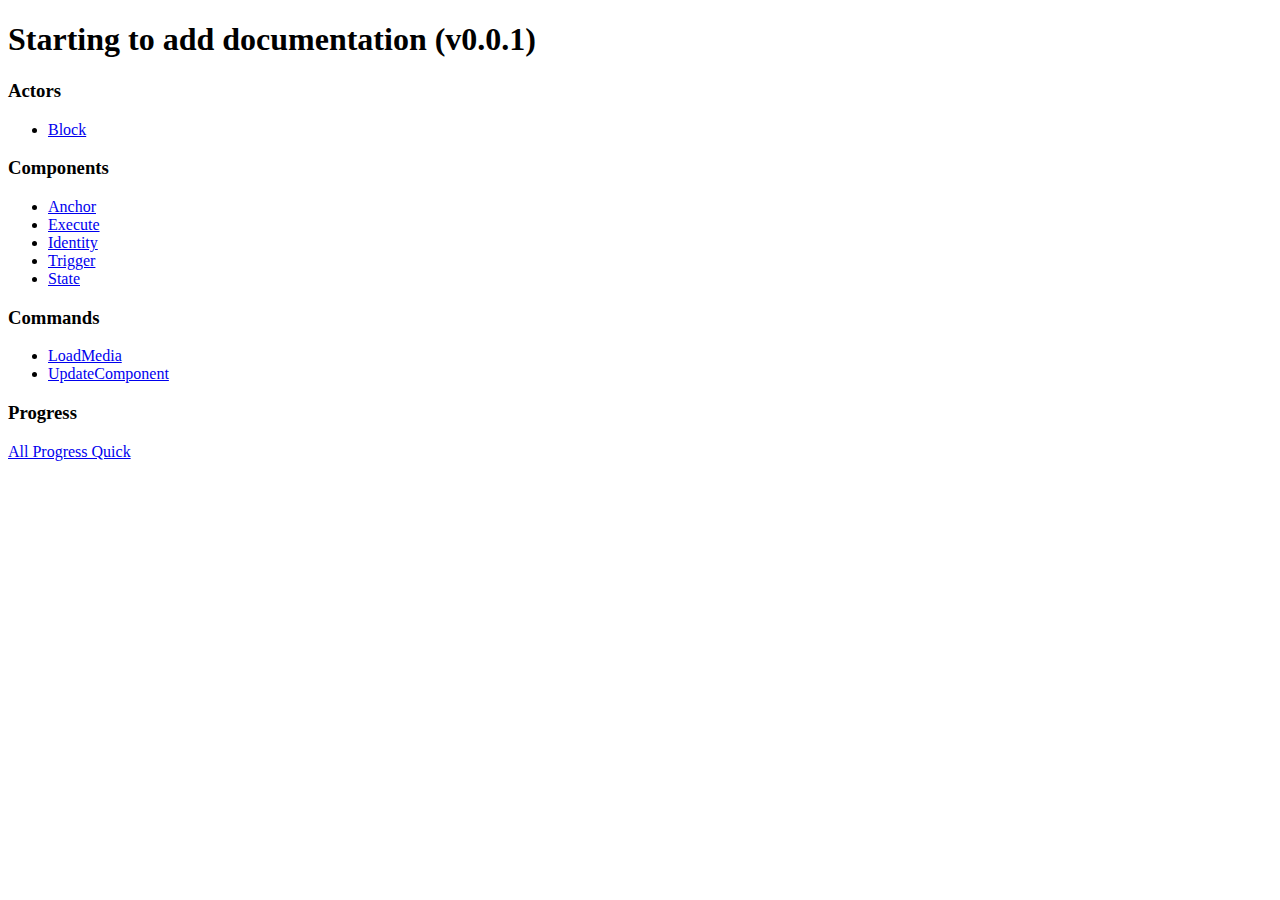
<file: index.html>
<!DOCTYPE html>
<html>
	<body>
		<h1>Starting to add documentation (v0.0.1)</h1>
		
		<h3>Actors</h3>
		<ul>
			<li><a href="sections/actors/block.html">Block</a></li>
		</ul>
		
		<h3>Components</h3>
		<ul>
			<li><a href="sections/components/anchor.html">Anchor</a></li>
			<li><a href="sections/components/execute.html">Execute</a></li>
			<li><a href="sections/components/identity.html">Identity</a></li>
			<li><a href="sections/components/trigger.html">Trigger</a></li>
			<li><a href="sections/components/state.html">State</a></li>
		</ul>
		
		<h3>Commands</h3>
		<ul>
		<li><a href="sections/commands/loadmedia.html">LoadMedia</a></li>
		<li><a href="sections/commands/updatecomponent.html">UpdateComponent</a></li>
		</ul>
		
		<h3>Progress</h3>
		<a href="sections/lists/progress.html">All Progress Quick</a>
	</body>
</html>
</file>
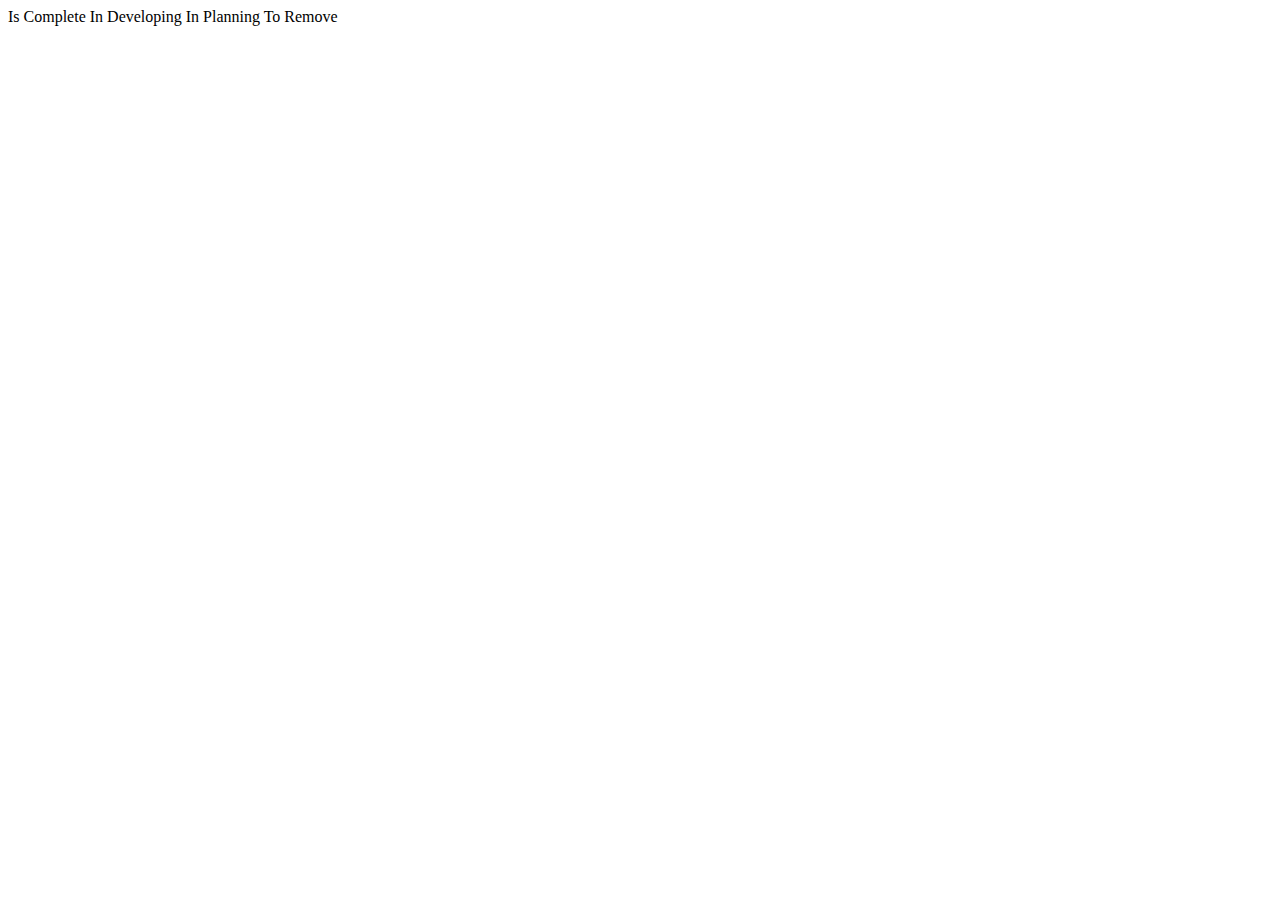
<file: shared/progress_banner.html>
<!DOCTYPE html>
<div id="progress_banner">
	<span class="leftCorner complete">Is Complete</span>
	<span class="center inDevelopment">In Developing</span>
	<span class="center isConcept">In Planning</span>
	<span class="rightCorner toRemove">To Remove</span>
</div>
</file>
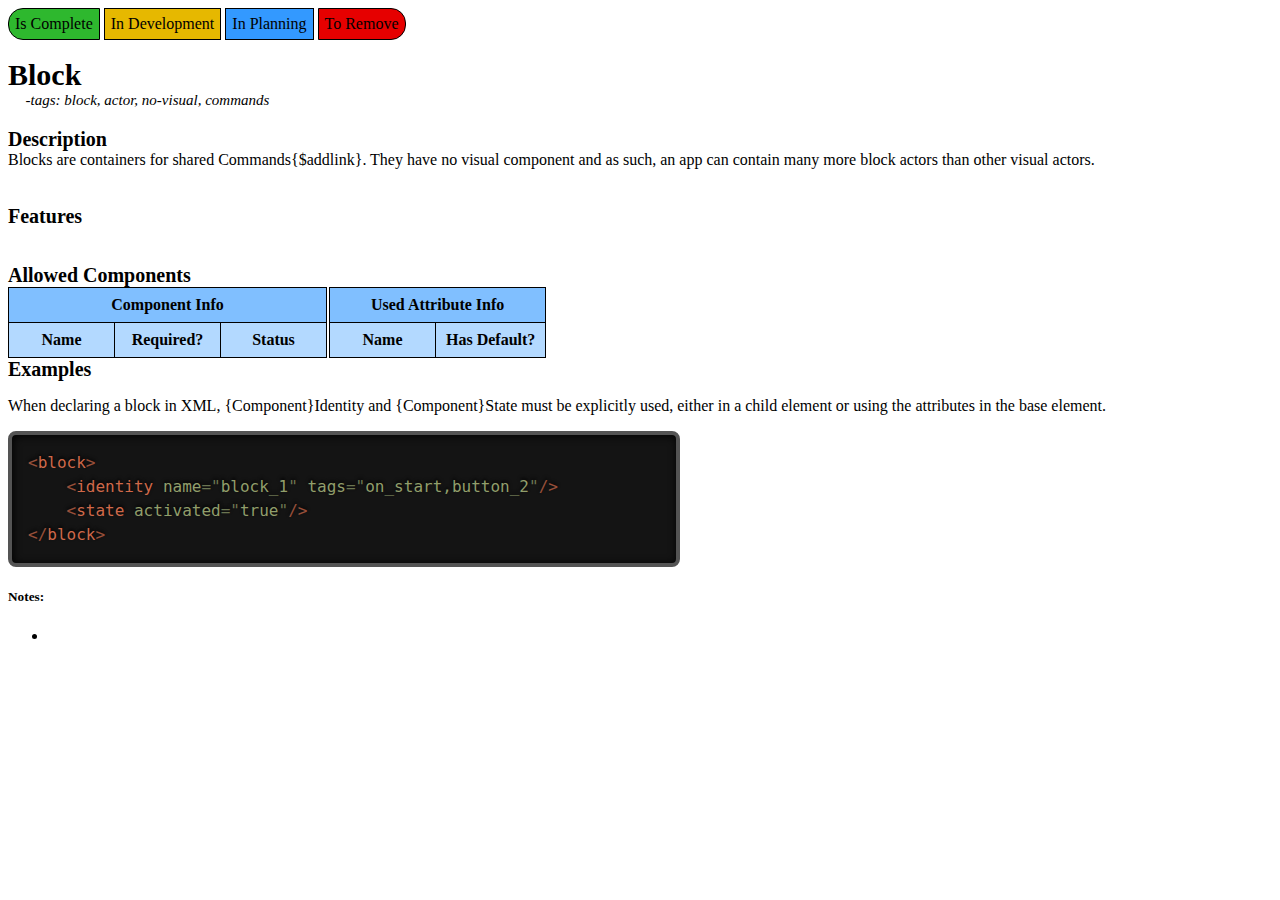
<file: sections/actors/block.html>
<html>
	<head>
		<link rel="stylesheet" href="../../css/feature_progress.css"/>
		<link rel="stylesheet" href="../../css/fonts.css"/>
		<link rel="stylesheet" href="../../css/tables.css"/>
		
		<link rel="stylesheet" href="../../plugins/prism/prism.css"/>
	</head>
	<body>
		<script src="../../plugins/jquery/jquery-3_3_1-min.js"></script>
		<script src="../../plugins/prism/prism.js"></script>
		
		
		<script src="../../shared/js/table_functions.js"></script>
		
		<div id="progress_banner">
			<span class="leftCorner complete">Is Complete</span>
			<span class="center inDevelopment">In Development</span>
			<span class="center isConcept">In Planning</span>
			<div class="rightCorner toRemove">To Remove</div>
		</div>
		<br>
		<div>
			<div class="pageHeader">Block</div>
			<div class="pageTags">	-tags: block, actor, no-visual, commands</div>
		</div>
		
		<br><br>
		
		<div>
			<div class="sectionHeader">Description</div>
			<div> Blocks are containers for shared Commands{$addlink}. They have no visual component and as such, an app can contain many more block actors than other visual actors.</div>
		</div>
		
		<br><br>
		
		<div>
			<div class="sectionHeader">Features</div>
			<div>
				<table class="featureTable">
					<tr>
						
					</tr>
				</table>
			</div>
		</div>
		
		<br><br>
		
		<div>
			<div class="sectionHeader">Allowed Components</div>
			<div class="sizeLimit">
				<table id="childCompTable" class="componentTable">
					<thead>
						<tr>
							<th colspan="3" class="cp2 darkercolor">Component Info</th>
							<th class="cp4 hidden"></th>
							<th colspan="2" class="cp2 darkercolor">Used Attribute Info</th>
						</tr>
						<tr>
							<th class="cp3 name lightcolor">Name</th>
							<th class="cp3 name lightcolor">Required?</th>
							<th class="cp3 name lightcolor">Status</th>
							
							<th class="cp4"></th>
							
							<th class="cp3 name lightcolor">Name</th>
							<th class="cp3 name lightcolor">Has Default?</th>
						</tr>
					</thead>
					<tbody>
						<script>
						addComponentToTable("childCompTable", 
						                     new Component("Execute", "../../sections/components/execute.html", "No",
															[ new AttributeInfo("inner_trigger", "inner_trigger", "Yes")
															]),
											"inDevelopment");
											
						addComponentToTable("childCompTable", 
						                     new Component("Identity", "../../sections/components/identity.html", "Yes" ,
															[ 	new AttributeInfo("name", "name", "No"),
																new AttributeInfo("tags", "tags", "Yes")
															]),
											"inDevelopment");
											
						addComponentToTable("childCompTable", 
						                     new Component("Parameter", "../../sections/components/parameter.html", "No", 
															[ new AttributeInfo("name", "name", "No"),
															  new AttributeInfo("value", "value", "No")
															]),
											"isConcept");
						
						addComponentToTable("childCompTable", 
						                     new Component("State", "../../sections/components/state.html", "No",
															[ new AttributeInfo("activated", "activated", "Yes")
															]),
											"inDevelopment");
						
						</script>
					</tbody>
				</table>
			</div>
		</div>
		
		<div>
			<div class="sectionHeader">Examples</div>
			<p class="usecase">When declaring a block in XML, {Component}Identity and {Component}State must be explicitly used, either in a child element or using the attributes in the base element.
			
			</p>
			<pre style="width:50%" class="language-xml">
				<code><!--
					<block>
						<identity name="block_1" tags="on_start,button_2"/>
						<state activated="true"/>
					</block>
				--></code>
			</pre>
		</div>

		<h5>Notes:</h5>
		<ul>
			<li></li>
		</ul>
	</body>
</html>
</file>
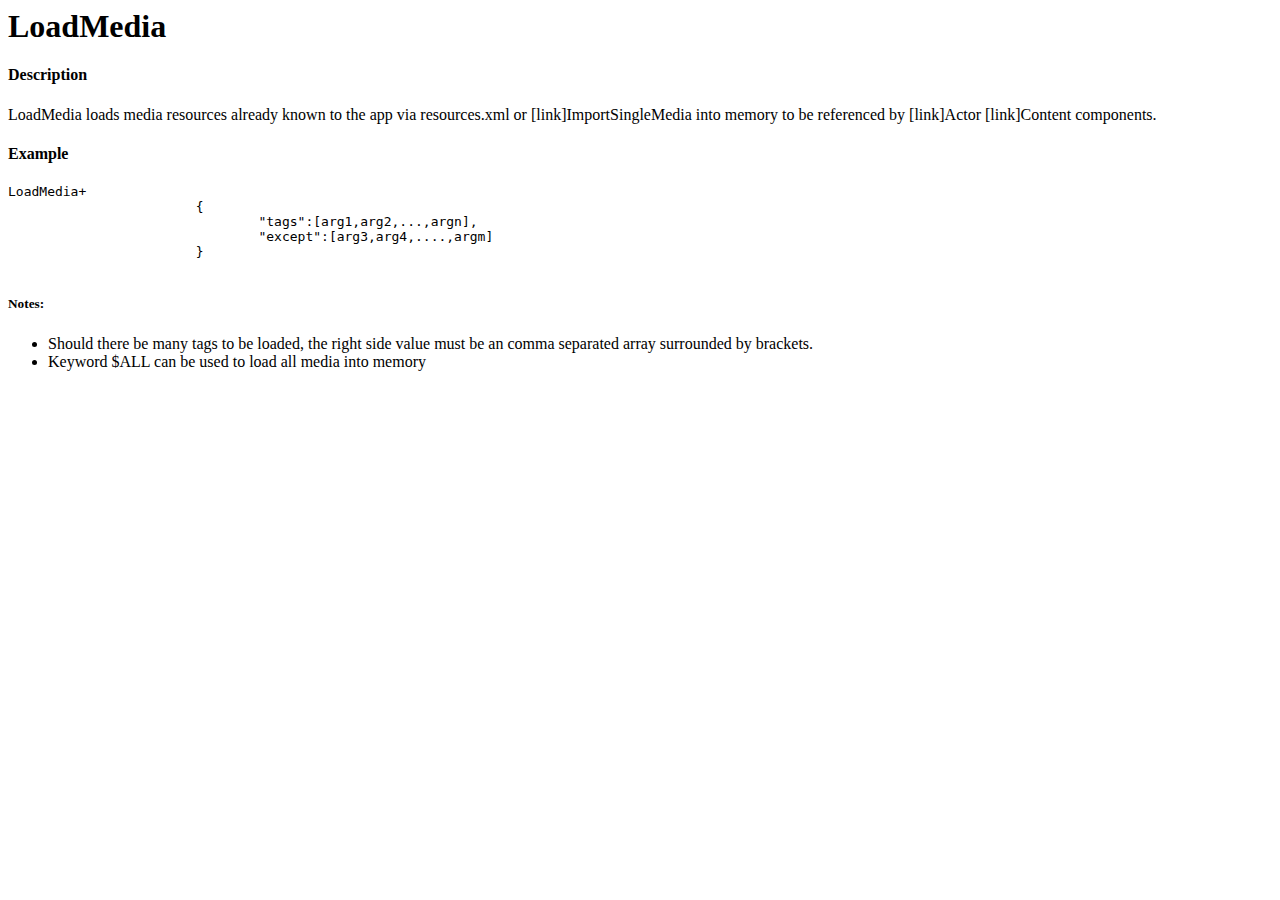
<file: sections/commands/loadmedia.html>
<html>
	<body>
		<h1>LoadMedia</h1>
		<p/>

		<h4>Description</h4>
		<p>LoadMedia loads media resources already known to the app via resources.xml or [link]ImportSingleMedia into memory to be referenced by [link]Actor [link]Content components.</p>
		
		<h4>Example</h4>
		<pre>LoadMedia+
			{
				"tags":[arg1,arg2,...,argn],
				"except":[arg3,arg4,....,argm]
			}
		</pre>

		<h5>Notes:</h5>
		<ul>
			<li>Should there be many tags to be loaded, the right side value must be an comma separated array surrounded by brackets.</li>
			<li>Keyword $ALL can be used to load all media into memory</li>
		</ul>
	</body>
</html>
</file>
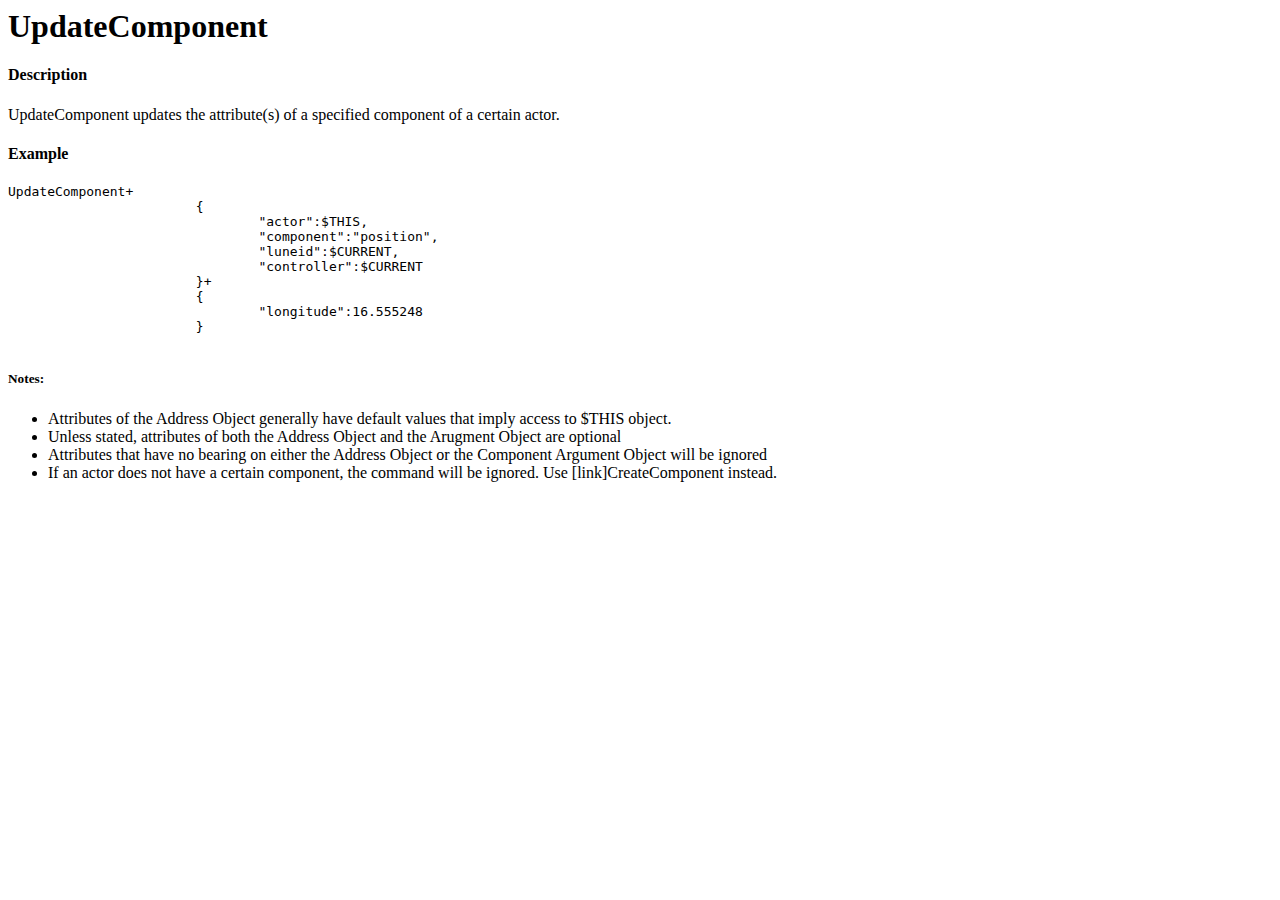
<file: sections/commands/updatecomponent.html>
<html>
	<body>
		<h1>UpdateComponent</h1>
		<p/>

		<h4>Description</h4>
		<p>UpdateComponent updates the attribute(s) of a specified component of a certain actor.</p>
		
		<h4>Example</h4>
		<pre>UpdateComponent+
			{
				"actor":$THIS,
				"component":"position",
				"luneid":$CURRENT,
				"controller":$CURRENT
			}+
			{
				"longitude":16.555248
			}
		</pre>

		<h5>Notes:</h5>
		<ul>
			<li>Attributes of the Address Object generally have default values that imply access to $THIS object.</li>
			<li>Unless stated, attributes of both the Address Object and the Arugment Object are optional</li>
			<li>Attributes that have no bearing on either the Address Object or the Component Argument Object will be ignored</li>
			<li>If an actor does not have a certain component, the command will be ignored. Use [link]CreateComponent instead.</li>
		</ul>
	</body>
</html>
</file>
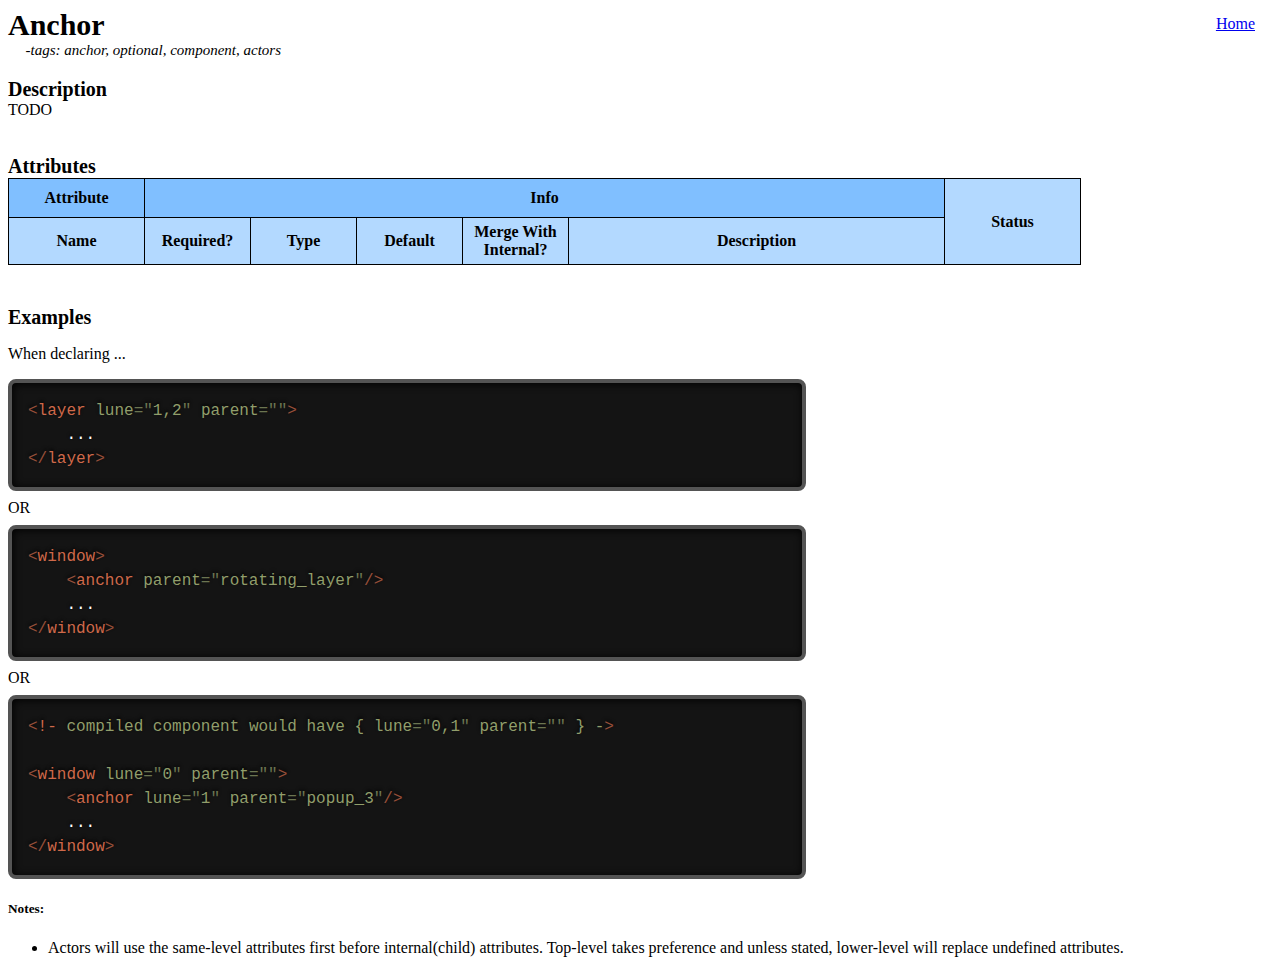
<file: sections/components/anchor.html>
<html>
	<head>
		<link rel="stylesheet" href="../../css/feature_progress.css"/>
		<link rel="stylesheet" href="../../css/fonts.css"/>
		<link rel="stylesheet" href="../../css/tables.css"/>
		
		<link rel="stylesheet" href="../../plugins/prism/prism.css"/>
	</head>
	<body>
		<script src="../../plugins/jquery/jquery-3_3_1-min.js"></script>
		<script src="../../plugins/prism/prism.js"></script>
		<script src="../../shared/js/table_functions.js"></script>
		
		
		<!-- HOME -->
		<div style="position: absolute; top: 15px; right: 25px;">
			<a href="../../index.html">Home</a>
		</div>
		<!-- MAIN -->
		<div>
			<div class="pageHeader">Anchor</div>
			<div class="pageTags">	-tags: anchor, optional, component, actors</div>
		</div>
		
		<br><br>
		
		<div>
			<div class="sectionHeader">Description</div>
			<div>TODO</div>
		</div>
		
		<br><br>
		
		<div>
			<div class="sectionHeader">Attributes</div>
			<div class="sizeLimit">
				<table id="attributeTable" class="componentTable">
					<thead>
						<tr>
							<th class="cp1 darkercolor">Attribute</th>
							<th colspan="5" class="cp2 darkercolor">Info</th>
							<th rowspan="2" class="cp1 lightcolor">Status</th>
						</tr>
						<tr>
							<th class="cp3 name lightcolor">Name</th>
							<th class="cp3 type lightcolor">Required?</th>
							<th class="cp3 type lightcolor">Type</th>
							<th class="cp3 type lightcolor">Default</th>
							<th class="cp3 type lightcolor">Merge With Internal?</th>
							<th class="cp3 desc lightcolor">Description</th> 
						</tr>
					</thead>
					<tbody>
						<tr><td colspan="6" style="height:5px;"></tr>
						<script>
						addAttributeToTable("lune", "No", "String Array", "$all", "Yes", "The lune attribute dictates which lune(s) an actor could be created.", "isConcept");
						
						addAttributeToTable("parent", "No", "String", "$lune", "No", "The parent attribute controls where the actor is attached in a scene. Some systems (like positioning) is  relative to a parent.", "inDevelopment");
						</script>
					</tbody>
				</table>
			</div>
		</div>
				
		<br><br>
		<div>
			<div class="sectionHeader">Examples</div>
			<p class="usecase">When declaring ...
			</p>
			<pre style="width:60%" class="language-xml">
				<code><!--
					<layer lune="1,2" parent="">
						...
					</layer>
				--></code>
			</pre>
			<span> OR </span>
			<pre style="width:60%" class="language-xml">
				<code><!--
					<window>
						<anchor parent="rotating_layer"/>
						...
					</window>
				--></code>
			</pre>
			<span> OR </span>
			<pre style="width:60%" class="language-xml">
				<code><!--
					<!- compiled component would have { lune="0,1" parent="" } ->
					
					<window lune="0" parent="">
						<anchor lune="1" parent="popup_3"/>
						...
					</window>
				--></code>
			</pre>
		</div>

		<h5>Notes:</h5>
		<ul>
			<li>Actors will use the same-level attributes first before internal(child) attributes. Top-level takes preference and unless stated, lower-level will replace undefined attributes.</li>
		</ul>
	</body>
</html>
</file>
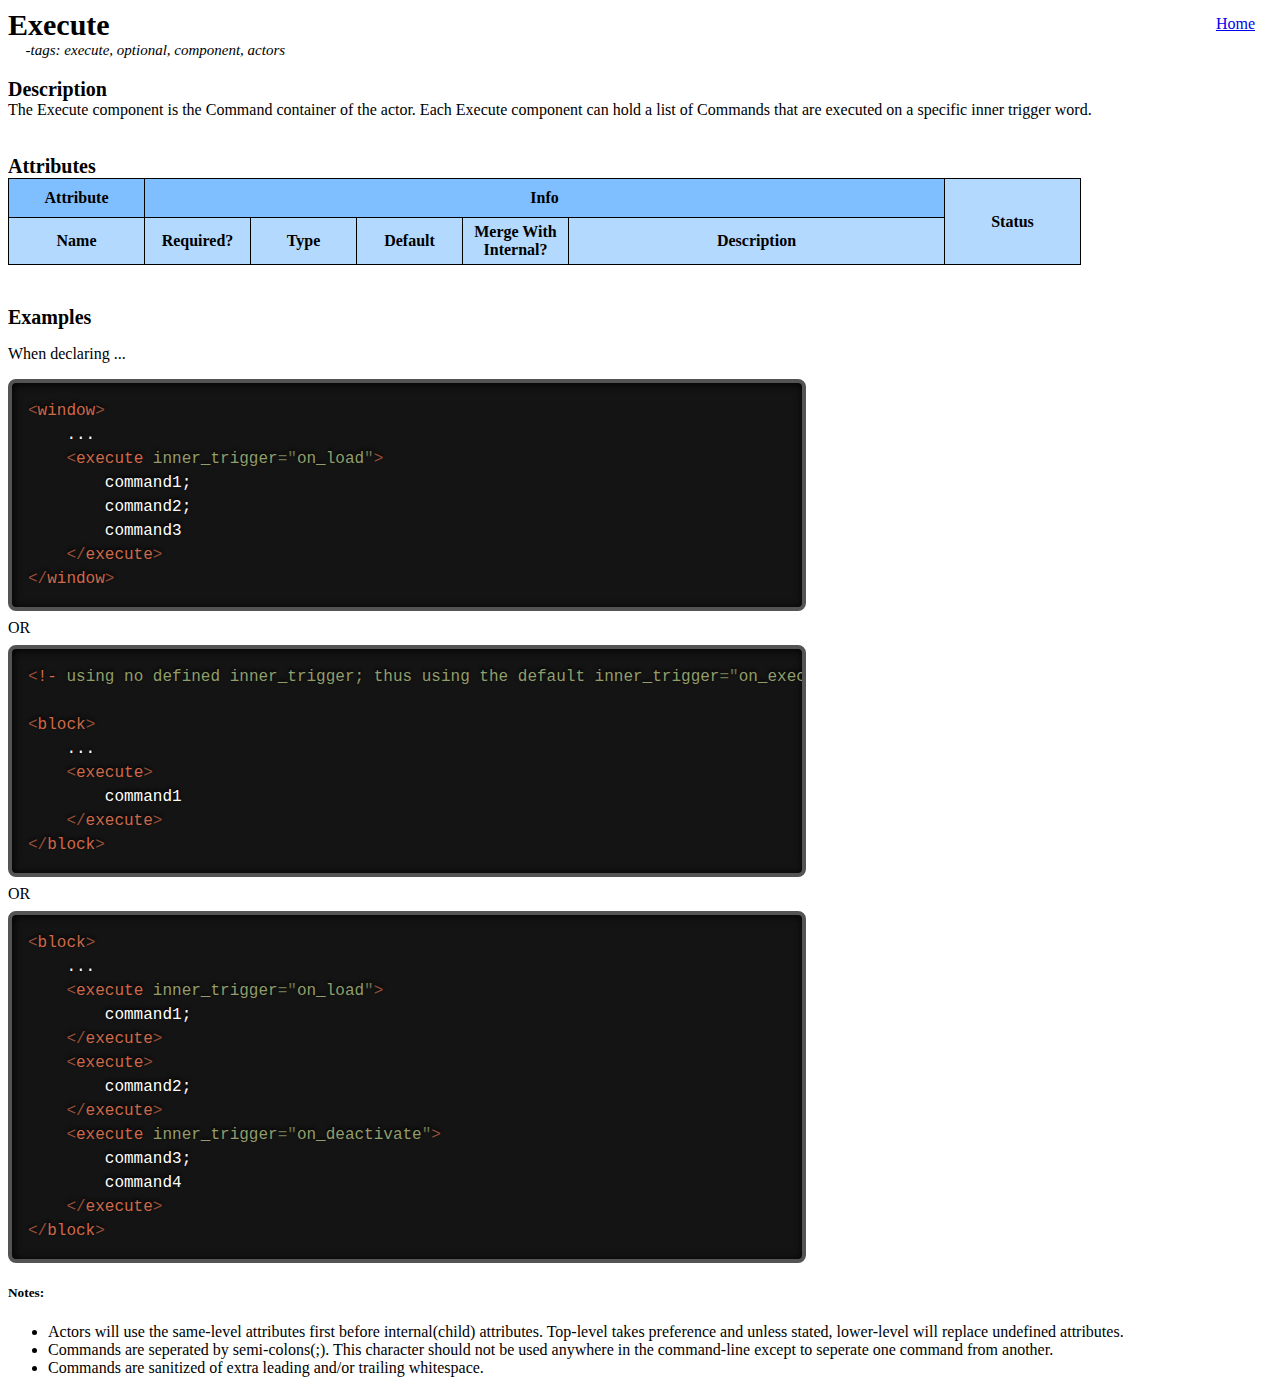
<file: sections/components/execute.html>
<html>
	<head>
		<link rel="stylesheet" href="../../css/feature_progress.css"/>
		<link rel="stylesheet" href="../../css/fonts.css"/>
		<link rel="stylesheet" href="../../css/tables.css"/>
		
		<link rel="stylesheet" href="../../plugins/prism/prism.css"/>
	</head>
	<body>
		<script src="../../plugins/jquery/jquery-3_3_1-min.js"></script>
		<script src="../../plugins/prism/prism.js"></script>
		<script src="../../shared/js/table_functions.js"></script>
		
		
		<!-- HOME -->
		<div style="position: absolute; top: 15px; right: 25px;">
			<a href="../../index.html">Home</a>
		</div>
		<!-- MAIN -->
		<div>
			<div class="pageHeader">Execute</div>
			<div class="pageTags">	-tags: execute, optional, component, actors</div>
		</div>
		
		<br><br>
		
		<div>
			<div class="sectionHeader">Description</div>
			<div>The Execute component is the Command container of the actor. Each Execute component can hold a list of Commands that are executed on a specific inner trigger word.</div>
		</div>
		
		<br><br>
		
		<div>
			<div class="sectionHeader">Attributes</div>
			<div class="sizeLimit">
				<table id="attributeTable" class="componentTable">
					<thead>
						<tr>
							<th class="cp1 darkercolor">Attribute</th>
							<th colspan="5" class="cp2 darkercolor">Info</th>
							<th rowspan="2" class="cp1 lightcolor">Status</th>
						</tr>
						<tr>
							<th class="cp3 name lightcolor">Name</th>
							<th class="cp3 type lightcolor">Required?</th>
							<th class="cp3 type lightcolor">Type</th>
							<th class="cp3 type lightcolor">Default</th>
							<th class="cp3 type lightcolor">Merge With Internal?</th>
							<th class="cp3 desc lightcolor">Description</th> 
						</tr>
					</thead>
					<tbody>
						<tr><td colspan="6" style="height:5px;"></tr>
						<script>
						addAttributeToTable("inner_trigger", "No", "String", "on_execute", "Can't be on base element", "The inner_trigger attribute is the internal event listener. Only predefined events or custom events from internal <a href=\"../../sections/components/trigger.html\">Triggers</a> or <a href=\"../../sections/components/timer.html\">Timers</a> that start with $INNER.eventname.", "inDevelopment");
						</script>
					</tbody>
				</table>
			</div>
		</div>
				
		<br><br>
		<div>
			<div class="sectionHeader">Examples</div>
			<p class="usecase">When declaring ...
			</p>
			<pre style="width:60%" class="language-xml">
				<code><!--
					<window>
						...
						<execute inner_trigger="on_load">
							command1;
							command2;
							command3
						</execute>
					</window>
				--></code>
			</pre>
			<span> OR </span>
			<pre style="width:60%" class="language-xml">
				<code><!--
					<!- using no defined inner_trigger; thus using the default inner_trigger="on_execute" ->
					
					<block>
						...
						<execute>
							command1
						</execute>
					</block>
				--></code>
			</pre>
			<span> OR </span>
			<pre style="width:60%" class="language-xml">
				<code><!--
					<block>
						...
						<execute inner_trigger="on_load">
							command1;
						</execute>
						<execute>
							command2;
						</execute>
						<execute inner_trigger="on_deactivate">
							command3;
							command4
						</execute>
					</block>
				--></code>
			</pre>
		</div>

		<h5>Notes:</h5>
		<ul>
			<li>Actors will use the same-level attributes first before internal(child) attributes. Top-level takes preference and unless stated, lower-level will replace undefined attributes.</li>
			<li>Commands are seperated by semi-colons(;). This character should not be used anywhere in the command-line except to seperate one command from another.</li>
			<li>Commands are sanitized of extra leading and/or trailing whitespace.</li>
		</ul>
	</body>
</html>
</file>
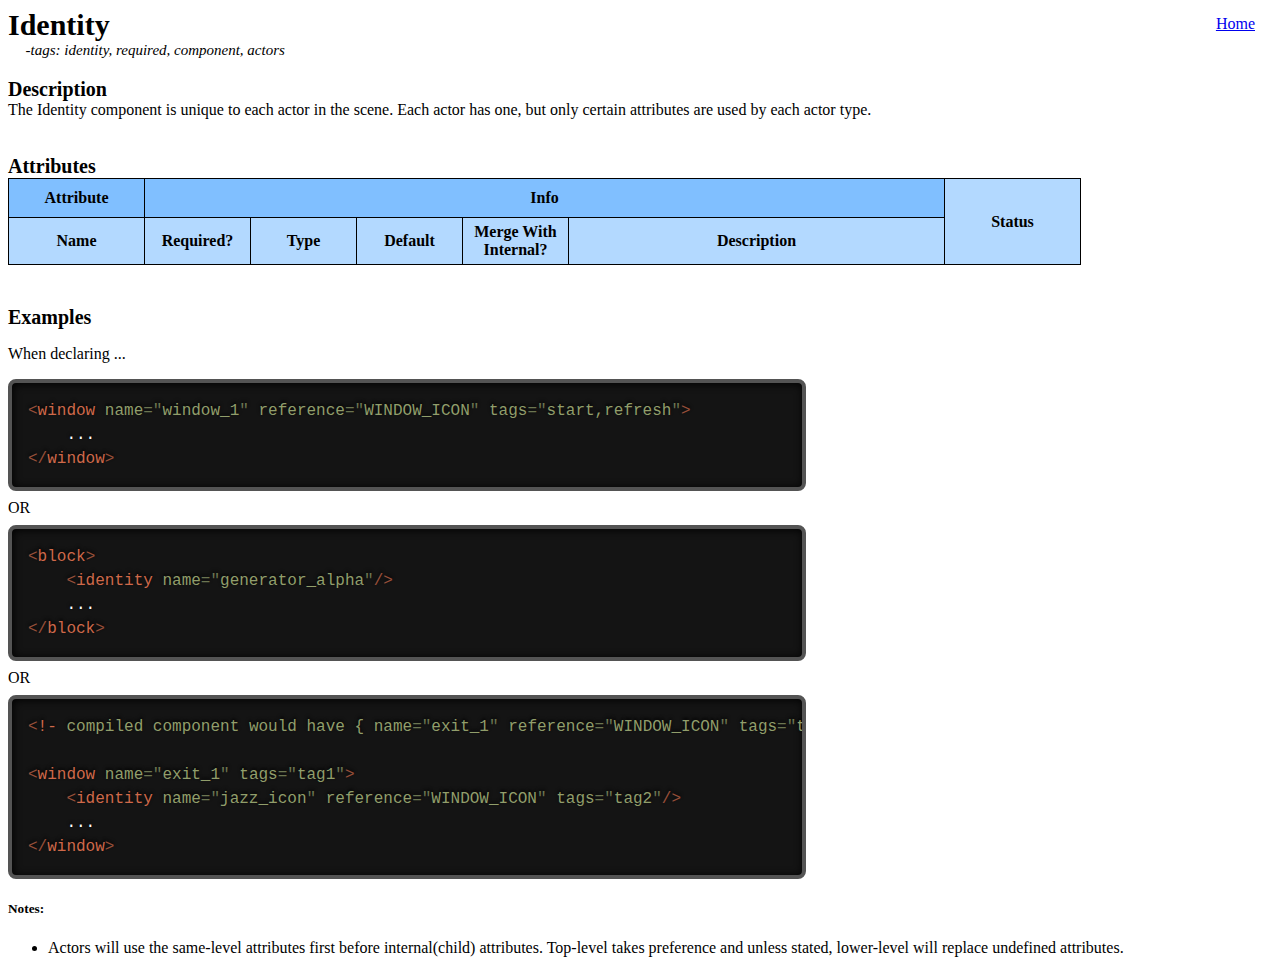
<file: sections/components/identity.html>
<html>
	<head>
		<link rel="stylesheet" href="../../css/feature_progress.css"/>
		<link rel="stylesheet" href="../../css/fonts.css"/>
		<link rel="stylesheet" href="../../css/tables.css"/>
		
		<link rel="stylesheet" href="../../plugins/prism/prism.css"/>
	</head>
	<body>
		<script src="../../plugins/jquery/jquery-3_3_1-min.js"></script>
		<script src="../../plugins/prism/prism.js"></script>
		<script src="../../shared/js/table_functions.js"></script>
		
		
		<!-- HOME -->
		<div style="position: absolute; top: 15px; right: 25px;">
			<a href="../../index.html">Home</a>
		</div>
		<!-- MAIN -->
		<div>
			<div class="pageHeader">Identity</div>
			<div class="pageTags">	-tags: identity, required, component, actors</div>
		</div>
		
		<br><br>
		
		<div>
			<div class="sectionHeader">Description</div>
			<div>The Identity component is unique to each actor in the scene. Each actor has one, but only certain attributes are used by each actor type.</div>
		</div>
		
		<br><br>
		
		<div>
			<div class="sectionHeader">Attributes</div>
			<div class="sizeLimit">
				<table id="attributeTable" class="componentTable">
					<thead>
						<tr>
							<th class="cp1 darkercolor">Attribute</th>
							<th colspan="5" class="cp2 darkercolor">Info</th>
							<th rowspan="2" class="cp1 lightcolor">Status</th>
						</tr>
						<tr>
							<th class="cp3 name lightcolor">Name</th>
							<th class="cp3 type lightcolor">Required?</th>
							<th class="cp3 type lightcolor">Type</th>
							<th class="cp3 type lightcolor">Default</th>
							<th class="cp3 type lightcolor">Merge With Internal?</th>
							<th class="cp3 desc lightcolor">Description</th> 
						</tr>
					</thead>
					<tbody>
						<tr><td colspan="6" style="height:5px;"></tr>
						<script>
						addAttributeToTable("name", "Yes", "String", null, "No", "The name attribute is unique across all actors in the scene. It is the address for which other actors can access the current actor.", "complete");
						
						addAttributeToTable("reference", "No", "String", "", "No", "The reference attribute dictates which actor (of the same type) the current actor inherits other components and missing attributes from. It can only inherit from one actor.", "inDevelopment");
						
						addAttributeToTable("reference_order", "No", "Integer", "0", "No", "In the case that multiple inheritance is ever added, reference_order will control which actor is inherited first and which components will be used.", "isConcept");
						
						addAttributeToTable("tags", "No", "String Array", "", "Yes", "The tags attribute are the string(s) that can be used to access this actor via commands.", "inDevelopment");
						</script>
					</tbody>
				</table>
			</div>
		</div>
				
		<br><br>
		<div>
			<div class="sectionHeader">Examples</div>
			<p class="usecase">When declaring ...
			</p>
			<pre style="width:60%" class="language-xml">
				<code><!--
					<window name="window_1" reference="WINDOW_ICON" tags="start,refresh">
						...
					</window>
				--></code>
			</pre>
			<span> OR </span>
			<pre style="width:60%" class="language-xml">
				<code><!--
					<block>
						<identity name="generator_alpha"/>
						...
					</block>
				--></code>
			</pre>
			<span> OR </span>
			<pre style="width:60%" class="language-xml">
				<code><!--
					<!- compiled component would have { name="exit_1" reference="WINDOW_ICON" tags="tag1,tag2" } ->
					
					<window name="exit_1" tags="tag1">
						<identity name="jazz_icon" reference="WINDOW_ICON" tags="tag2"/>
						...
					</window>
				--></code>
			</pre>
		</div>

		<h5>Notes:</h5>
		<ul>
			<li>Actors will use the same-level attributes first before internal(child) attributes. Top-level takes preference and unless stated, lower-level will replace undefined attributes.</li>
		</ul>
	</body>
</html>
</file>
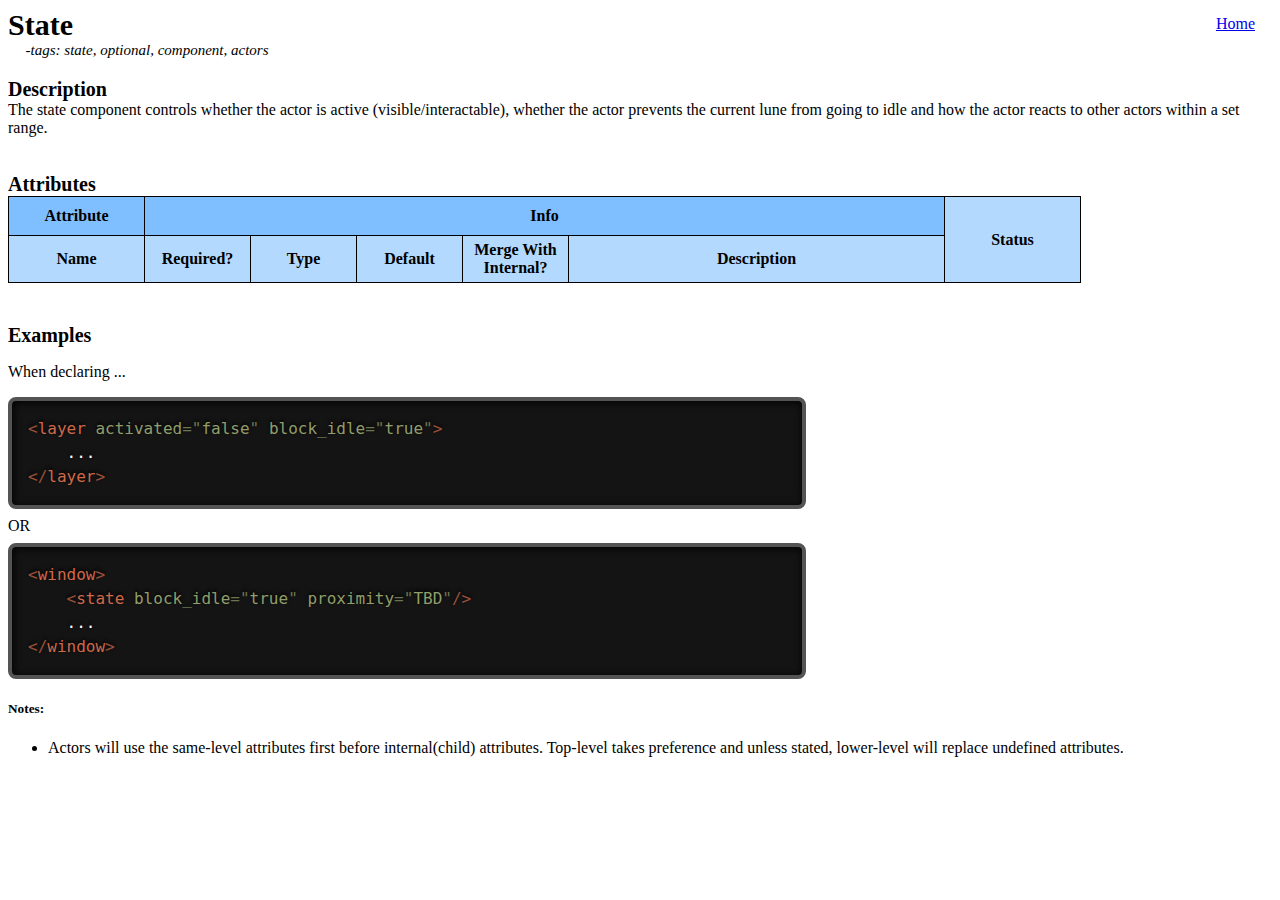
<file: sections/components/state.html>
<html>
	<head>
		<link rel="stylesheet" href="../../css/feature_progress.css"/>
		<link rel="stylesheet" href="../../css/fonts.css"/>
		<link rel="stylesheet" href="../../css/tables.css"/>
		
		<link rel="stylesheet" href="../../plugins/prism/prism.css"/>
	</head>
	<body>
		<script src="../../plugins/jquery/jquery-3_3_1-min.js"></script>
		<script src="../../plugins/prism/prism.js"></script>
		<script src="../../shared/js/table_functions.js"></script>
		
		
		<!-- HOME -->
		<div style="position: absolute; top: 15px; right: 25px;">
			<a href="../../index.html">Home</a>
		</div>
		<!-- MAIN -->
		<div>
			<div class="pageHeader">State</div>
			<div class="pageTags">	-tags: state, optional, component, actors</div>
		</div>
		
		<br><br>
		
		<div>
			<div class="sectionHeader">Description</div>
			<div>The state component controls whether the actor is active (visible/interactable), whether the actor prevents the current lune from going to idle and how the actor reacts to other actors within a set range.</div>
		</div>
		
		<br><br>
		
		<div>
			<div class="sectionHeader">Attributes</div>
			<div class="sizeLimit">
				<table id="attributeTable" class="componentTable">
					<thead>
						<tr>
							<th class="cp1 darkercolor">Attribute</th>
							<th colspan="5" class="cp2 darkercolor">Info</th>
							<th rowspan="2" class="cp1 lightcolor">Status</th>
						</tr>
						<tr>
							<th class="cp3 name lightcolor">Name</th>
							<th class="cp3 type lightcolor">Required?</th>
							<th class="cp3 type lightcolor">Type</th>
							<th class="cp3 type lightcolor">Default</th>
							<th class="cp3 type lightcolor">Merge With Internal?</th>
							<th class="cp3 desc lightcolor">Description</th> 
						</tr>
					</thead>
					<tbody>
						<tr><td colspan="6" style="height:5px;"></tr>
						<script>
						addAttributeToTable("activated", "No", "Boolean", "true", "No", "The activated attribute dictates whether the actor is active. Most components can be stopped if false unless explicitly stated.", "inDevelopment");
						
						addAttributeToTable("block_idle", "No", "Boolean", "false", "No", "The block_idle attribute controls whether the current lune can switch to idle while the actor is active or not.", "isConcept");
						
						addAttributeToTable("proximity", "No", "String Array", "", "No", "The proximity attribute controls the minimum distance (left,top,right,bottom or mirrored left,top) between the current actor and another active actor. Should another be activated within the proximity range, the current actor will be deactivated. [Note] may move proximity to standalone component.", "isConcept");
						</script>
					</tbody>
				</table>
			</div>
		</div>
				
		<br><br>
		<div>
			<div class="sectionHeader">Examples</div>
			<p class="usecase">When declaring ...
			</p>
			<pre style="width:60%" class="language-xml">
				<code><!--
					<layer activated="false" block_idle="true">
						...
					</layer>
				--></code>
			</pre>
			<span> OR </span>
			<pre style="width:60%" class="language-xml">
				<code><!--
					<window>
						<state block_idle="true" proximity="TBD"/>
						...
					</window>
				--></code>
			</pre>
		</div>

		<h5>Notes:</h5>
		<ul>
			<li>Actors will use the same-level attributes first before internal(child) attributes. Top-level takes preference and unless stated, lower-level will replace undefined attributes.</li>
		</ul>
	</body>
</html>
</file>
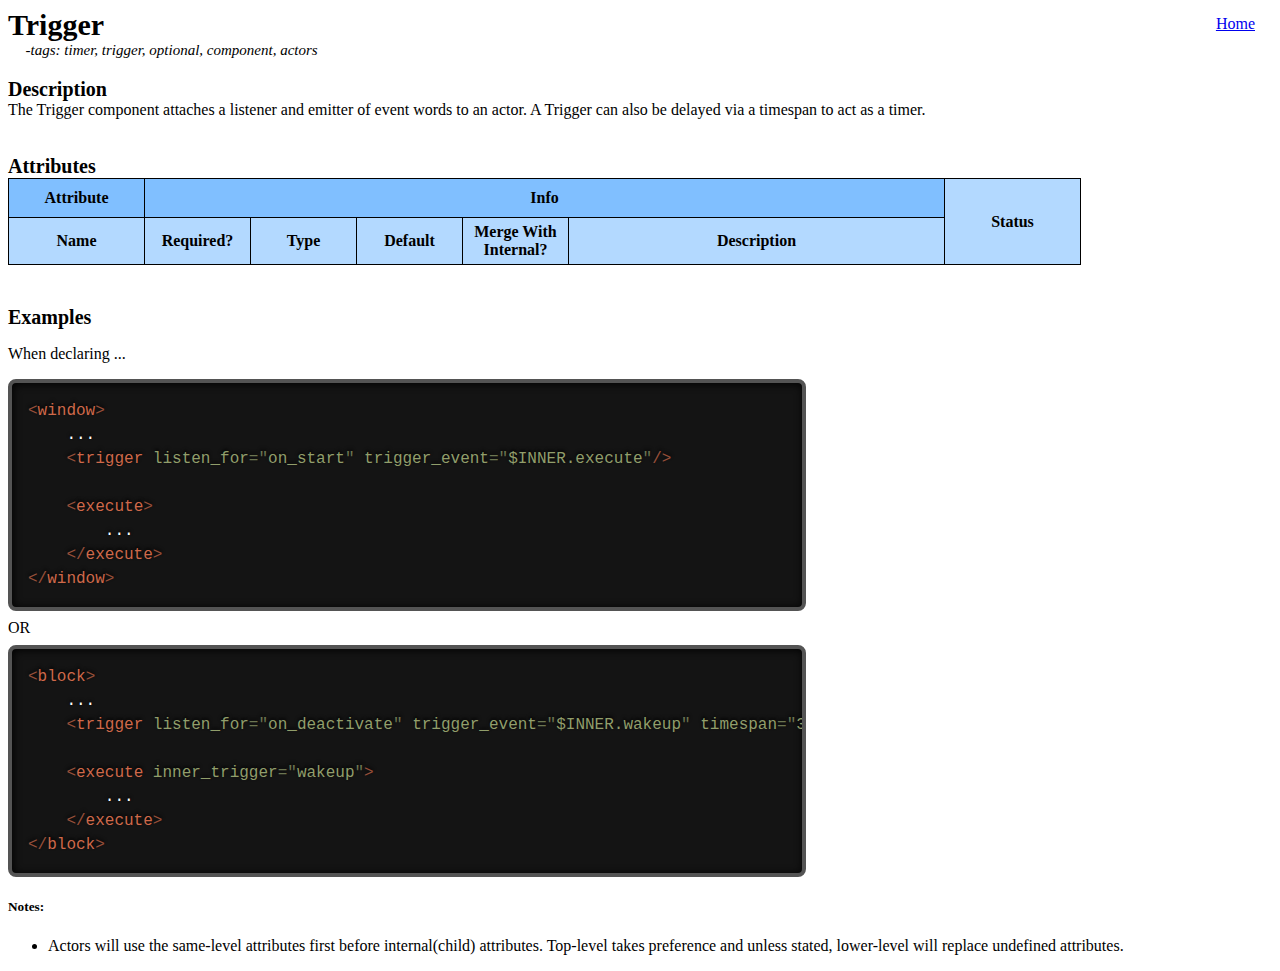
<file: sections/components/trigger.html>
<html>
	<head>
		<link rel="stylesheet" href="../../css/feature_progress.css"/>
		<link rel="stylesheet" href="../../css/fonts.css"/>
		<link rel="stylesheet" href="../../css/tables.css"/>
		
		<link rel="stylesheet" href="../../plugins/prism/prism.css"/>
	</head>
	<body>
		<script src="../../plugins/jquery/jquery-3_3_1-min.js"></script>
		<script src="../../plugins/prism/prism.js"></script>
		<script src="../../shared/js/table_functions.js"></script>
		
		
		<!-- HOME -->
		<div style="position: absolute; top: 15px; right: 25px;">
			<a href="../../index.html">Home</a>
		</div>
		<!-- MAIN -->
		<div>
			<div class="pageHeader">Trigger</div>
			<div class="pageTags">	-tags: timer, trigger, optional, component, actors</div>
		</div>
		
		<br><br>
		
		<div>
			<div class="sectionHeader">Description</div>
			<div>The Trigger component attaches a listener and emitter of event words to an actor. A Trigger can also be delayed via a timespan to act as a timer.</div>
		</div>
		
		<br><br>
		
		<div>
			<div class="sectionHeader">Attributes</div>
			<div class="sizeLimit">
				<table id="attributeTable" class="componentTable">
					<thead>
						<tr>
							<th class="cp1 darkercolor">Attribute</th>
							<th colspan="5" class="cp2 darkercolor">Info</th>
							<th rowspan="2" class="cp1 lightcolor">Status</th>
						</tr>
						<tr>
							<th class="cp3 name lightcolor">Name</th>
							<th class="cp3 type lightcolor">Required?</th>
							<th class="cp3 type lightcolor">Type</th>
							<th class="cp3 type lightcolor">Default</th>
							<th class="cp3 type lightcolor">Merge With Internal?</th>
							<th class="cp3 desc lightcolor">Description</th> 
						</tr>
					</thead>
					<tbody>
						<tr><td colspan="6" style="height:5px;"></tr>
						<script>
						addAttributeToTable("timespan", "No", "<a href=\"../../sections/utilities/time_string.html\">Time String</a>", "0", "No", "The timespan attribute controls how long the countdown is from timer start. ", "inDevelopment");
						
						addAttributeToTable("listen_for", "Yes", "String Array", "-required-", "No", "The listen_for attribute is the event name the component listens for. When it hears the event, the countdown will start.", "inDevelopment");
						
						addAttributeToTable("trigger_event", "Yes", "String Array", "-required-", "No", "The trigger_event attribute is the event name the component will emit when the countdown has completed.", "inDevelopment");
						
						addAttributeToTable("ignore_state", "No", "Boolean", "false", "No", "The ignore_state attribute dictates if the trigger will have the same state as the actor. If yes, any trigger or countdown is impossible while the actor is inactive.", "isConcept");
						</script>
					</tbody>
				</table>
			</div>
		</div>
				
		<br><br>
		<div>
			<div class="sectionHeader">Examples</div>
			<p class="usecase">When declaring ...
			</p>
			<pre style="width:60%" class="language-xml">
				<code><!--
					<window>
						...
						<trigger listen_for="on_start" trigger_event="$INNER.execute"/>
						
						<execute>
							...
						</execute>
					</window>
				--></code>
			</pre>
			<span> OR </span>
			<pre style="width:60%" class="language-xml">
				<code><!--
					<block>
						...
						<trigger listen_for="on_deactivate" trigger_event="$INNER.wakeup" timespan="30s" ignore_state="true"/>
						
						<execute inner_trigger="wakeup">
							...
						</execute>
					</block>
				--></code>
			</pre>
		</div>

		<h5>Notes:</h5>
		<ul>
			<li>Actors will use the same-level attributes first before internal(child) attributes. Top-level takes preference and unless stated, lower-level will replace undefined attributes.</li>
		</ul>
	</body>
</html>
</file>
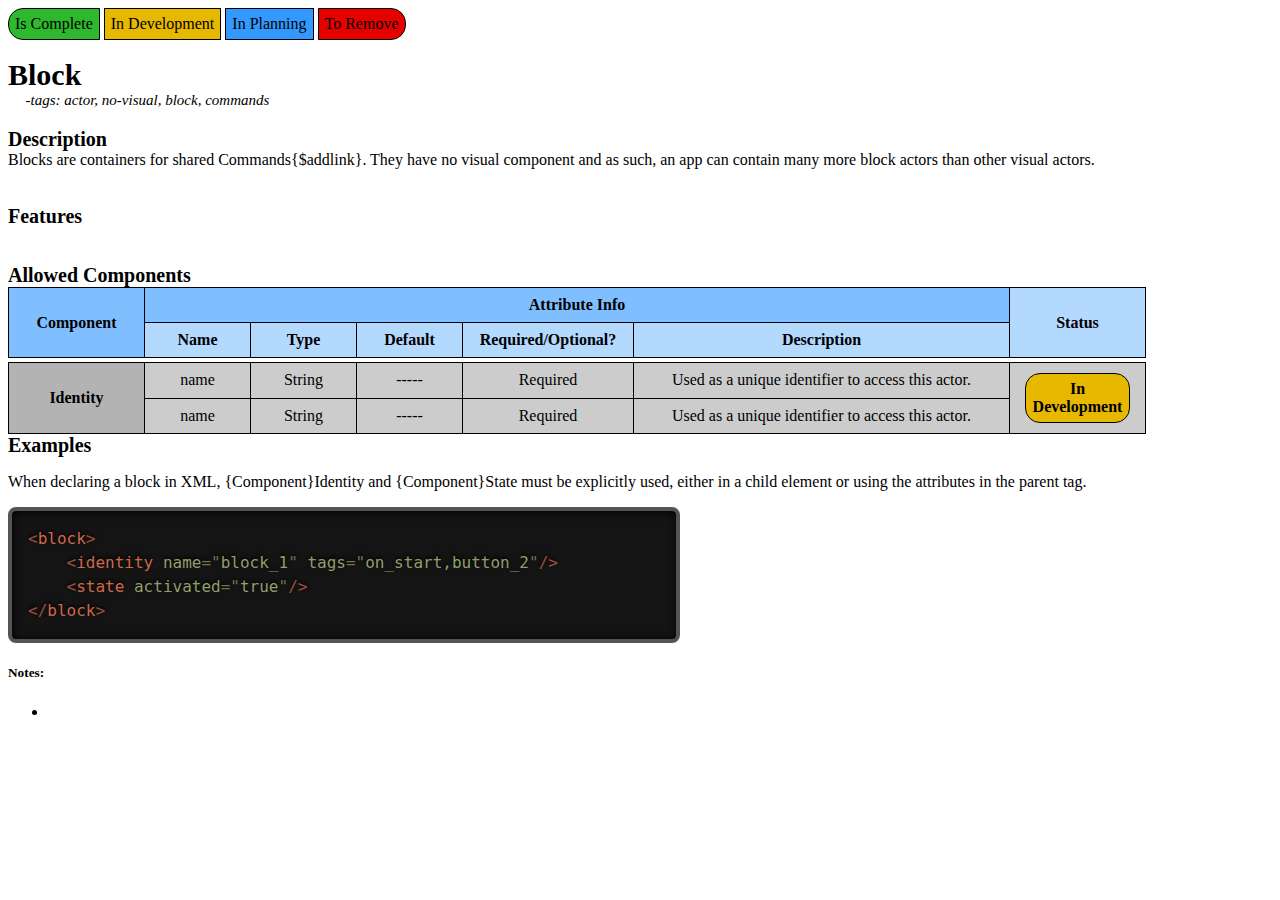
<file: sections/containers/block.html>
<html>
	<head>
		<link rel="stylesheet" href="../../css/feature_progress.css"/>
		<link rel="stylesheet" href="../../css/fonts.css"/>
		<link rel="stylesheet" href="../../css/tables.css"/>
		
		<link rel="stylesheet" href="../../plugins/prism/prism.css"/>
	</head>
	<body>
		<script src="../../plugins/jquery/jquery-3_3_1-min.js"></script>
		<script src="../../plugins/prism/prism.js"></script>
		<script src="../../shared/js/table_functions.js"></script>
		
		<div id="progress_banner">
			<span class="leftCorner complete">Is Complete</span>
			<span class="center inDevelopment">In Development</span>
			<span class="center isConcept">In Planning</span>
			<div class="rightCorner toRemove">To Remove</div>
		</div>
		<br>
		<div>
			<div class="pageHeader">Block</div>
			<div class="pageTags">	-tags: actor, no-visual, block, commands</div>
		</div>
		
		<br><br>
		
		<div>
			<div class="sectionHeader">Description</div>
			<div> Blocks are containers for shared Commands{$addlink}. They have no visual component and as such, an app can contain many more block actors than other visual actors.</div>
		</div>
		
		<br><br>
		
		<div>
			<div class="sectionHeader">Features</div>
			<div>
				<table class="featureTable">
					<tr>
						
					</tr>
				</table>
			</div>
		</div>
		
		<br><br>
		
		<div>
			<div class="sectionHeader">Allowed Components</div>
			<div class="sizeLimit">
				<table class="componentTable">
					<thead>
						<tr>
							<th rowspan="2" class="cp1 darkercolor">Component</th>
							<th colspan="5" class="cp2 darkercolor">Attribute Info</th>
							<th rowspan="2" class="cp1 lightcolor">Status</th> 
						</tr>
						<tr>
							<th class="cp3 name lightcolor">Name</th>
							<th class="cp3 type lightcolor">Type</th>
							<th class="cp3 type lightcolor">Default</th>
							<th class="cp3 required lightcolor">Required/Optional?</th>
							<th class="cp3 desc lightcolor">Description</th>
						</tr>
					</thead>
					<tbody>
						<script>addComponentToTable("Identity",
													[	new Attribute("name","String","-----","Required","Used as a unique identifier to access this actor."),
														new Attribute("name","String","-----","Required","Used as a unique identifier to access this actor.")
													], "inDevelopment");</script>
					<!--
						<tr>
							<td colspan="6" style="height:5px;"/>
						</tr>
						<tr>
							<td rowspan="2" class="cp1 darkercolor">Identity</td>
							<td class="cp3 name lightcolor">name</td>
							<td class="cp3 type lightcolor">String</td>
							<td class="cp3 type lightcolor"> ---- </td>
							<td class="cp3 required lightcolor">Required</td>
							<td class="cp3 desc lightcolor">Used as a unique identifier to access this actor.</td>
							<td rowspan="2" class="cp1 lightcolor"><div class="solo inDevelopment centerDiv">In Development</div></td>
						</tr>
						<tr>
							<td class="cp3 name lightcolor">tags</td>
							<td class="cp3 type lightcolor">String</td>
							<td class="cp3 type lightcolor"/>
							<td class="cp3 required lightcolor">Optional</td>
							<td class="cp3 desc lightcolor">Used to determine selection qualifications for commands such as ActivateByTag.</td>
						</tr>
						<tr>
							<td colspan="6" style="height:5px;"/>
						</tr>
						<tr>
							<td rowspan="1" class="cp1 darkercolor">State</td>
							<td class="cp3 name lightcolor">activated</td>
							<td class="cp3 type lightcolor">Boolean</td>
							<td class="cp3 type lightcolor">true</td>
							<td class="cp3 required lightcolor">Optional</td>
							<td class="cp3 desc lightcolor">Used to control internal components. Ex. Execute, timer, etc will not run if activated is false.</td>
							<td rowspan="1" class="cp1 lightcolor"><div class="solo inDevelopment centerDiv">In Development</div></td>
						</tr>
						<tr>
							<td colspan="6" style="height:5px;"/>
						</tr>
						<tr>
							<td rowspan="2" class="cp1 darkercolor">Timer</td>
							<td class="cp3 name lightcolor">timespan</td>
							<td class="cp3 type lightcolor">String</td>
							<td class="cp3 type lightcolor">null</td>
							<td class="cp3 required lightcolor">Required</td>
							<td class="cp3 desc lightcolor">Used to dictate length of time from start before time executes the completion event.</td>
							<td rowspan="2" class="cp1 lightcolor"><div class="solo inDevelopment centerDiv">In Development</div></td>
						</tr>
						<tr>
							<td class="cp3 name lightcolor">tags</td>
							<td class="cp3 type lightcolor">String</td>
							<td class="cp3 type lightcolor"/>
							<td class="cp3 required lightcolor">Optional</td>
							<td class="cp3 desc lightcolor">Used to determine selection qualifications for commands such as ActivateByTag.</td>
						</tr>
						-->
					</tbody>
				</table>
			</div>
		</div>
		
		<div>
			<div class="sectionHeader">Examples</div>
			<p class="usecase">When declaring a block in XML, {Component}Identity and {Component}State must be explicitly used, either in a child element or using the attributes in the parent tag.
			
			</p>
			<pre style="width:50%" class="language-xml">
				<code><!--
					<block>
						<identity name="block_1" tags="on_start,button_2"/>
						<state activated="true"/>
					</block>
				--></code>
			</pre>
		</div>

		<h5>Notes:</h5>
		<ul>
			<li></li>
		</ul>
	</body>
</html>
</file>
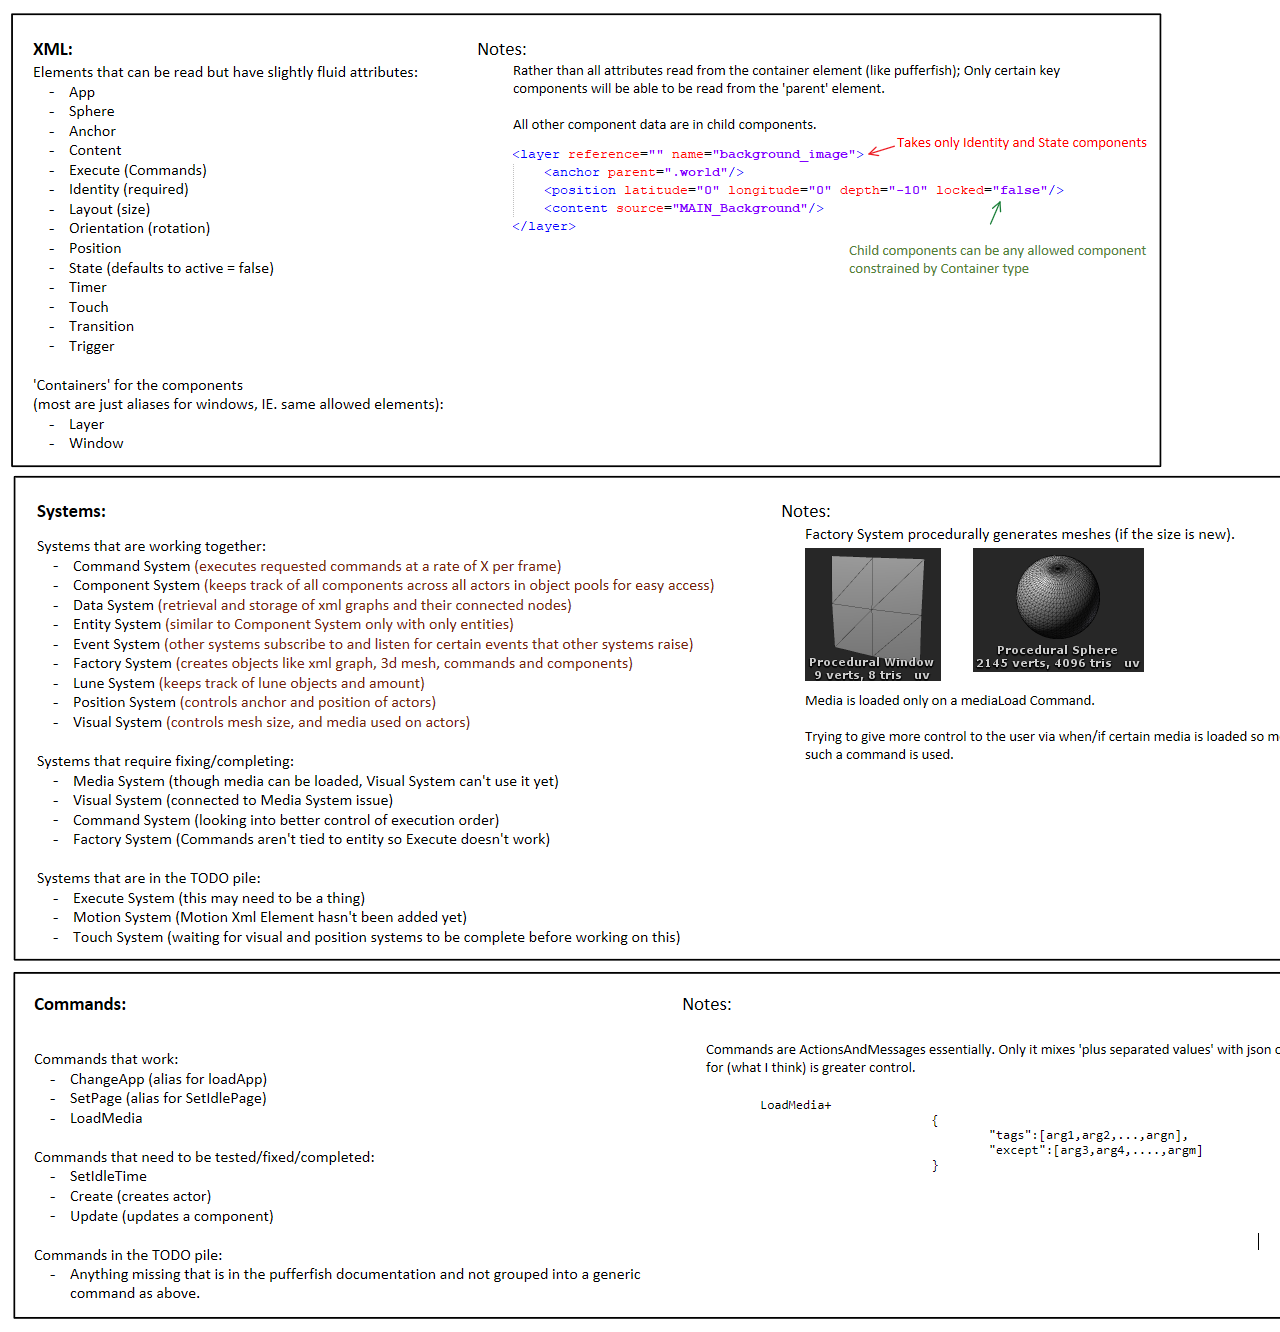
<file: sections/lists/progress.html>
<html>
	<head>
		
	</head>
	<body>
		<script src="../../plugins/jquery/jquery-3_3_1-min.js"></script>
		
		<img src="images/xml_progress.png" style="width:1157px;height:463px"/>
		<br/>
		<img src="images/systems_progress.png" style="width:1438px;height:493px"/>
		<br/>
		<img src="images/command_progress.png" style="width:1386px;height:360px"/>
	</body>
</html>
</file>
<file: css/feature_progress.css>
.leftCorner,.center,.rightCorner, .solo {
	border: 1px solid black;
	padding: 6px;
	display: inline-block;
}
.leftCorner {
	border-radius: 15px 0px 0px 15px;
}
.center {
	border-radius: 0x;
}
.rightCorner {
	border-radius: 0px 15px 15px 0px;
}

.solo {
	border-radius: 15px;
}

.circleIcon {
	border-radius: 50px;
	width: 50px;
	height: 50px;
}

.complete {
	background: #2eb82e;
}
.inDevelopment {
	background: #e6b800;
}
.isConcept {
	background: #3399ff;
}
.toRemove {
	background: #e60000;
}
</file>
<file: css/fonts.css>
.pageHeader {
	font-size: 30px;
	font-weight: bold;
	
	position: relative;
}
.pageTags {
	font-size: 15px;
	font-style: italic;
	
	position: absolute;
	left: 2%;
}

.sectionHeader {
	font-size: 20px;
	font-weight: bold;
	
	position: relative;
}
</file>
<file: css/tables.css>
.sizeLimit {
	max-width: 100%;
}
.componentTable {
	border-collapse: collapse;
	empty-cells:show;
	
	table-layout: auto;
	max-width: 80%;
}

.componentTable th {
	height: 35px;
}

.cp1 {
	border: 1px solid black;
	
	padding: 10px 15px 10px 15px;
	text-align: center;
	
	min-width: 105px;
	max-width: 10%;
	
	font-weight: bold;
}

.cp2 {
	border: 1px solid black;
	
	
}

.cp3 {
	border: 1px solid black;
	
	padding: 5px 10px 5px 10px;
	text-align: center;
	
	height: 35px;
}
.cp3.name {
	min-width: 85px;
}
.cp3.type {
	min-width: 85px;
}
.cp3.required {
	min-width: 150px;
}
.cp3.desc {
	min-width: 355px;
	
	white-space: normal;
	overflow-wrap: break-word;
}

thead .lightcolor {
	background: #b3d9ff;
}
thead .darkercolor {
	background: #80bfff;
}

tbody .lightcolor {
	background: #cccccc;
}
tbody .darkercolor {
	background: #b3b3b3;
}

.centerDiv {
	position: relative;
	
	top: 0%;
	left: 0%;
	
	margin: 0px;
}
</file>
